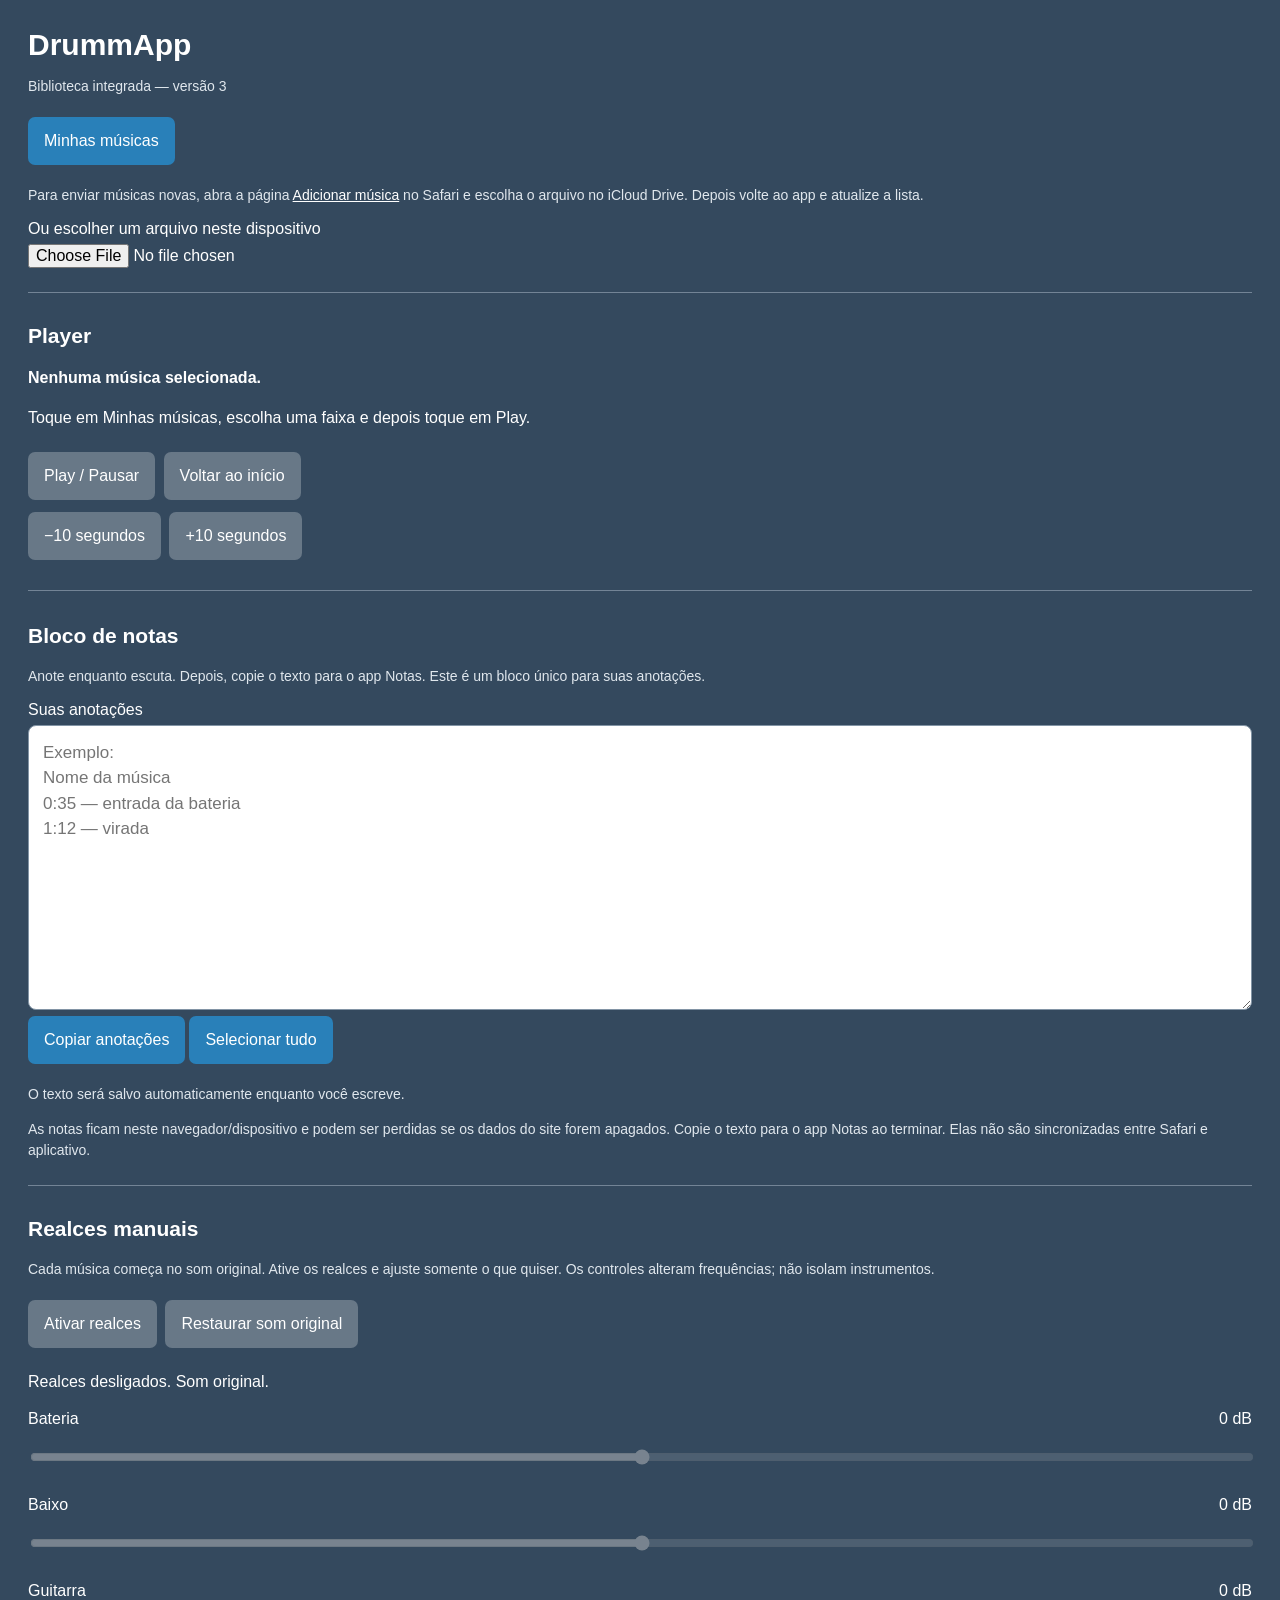
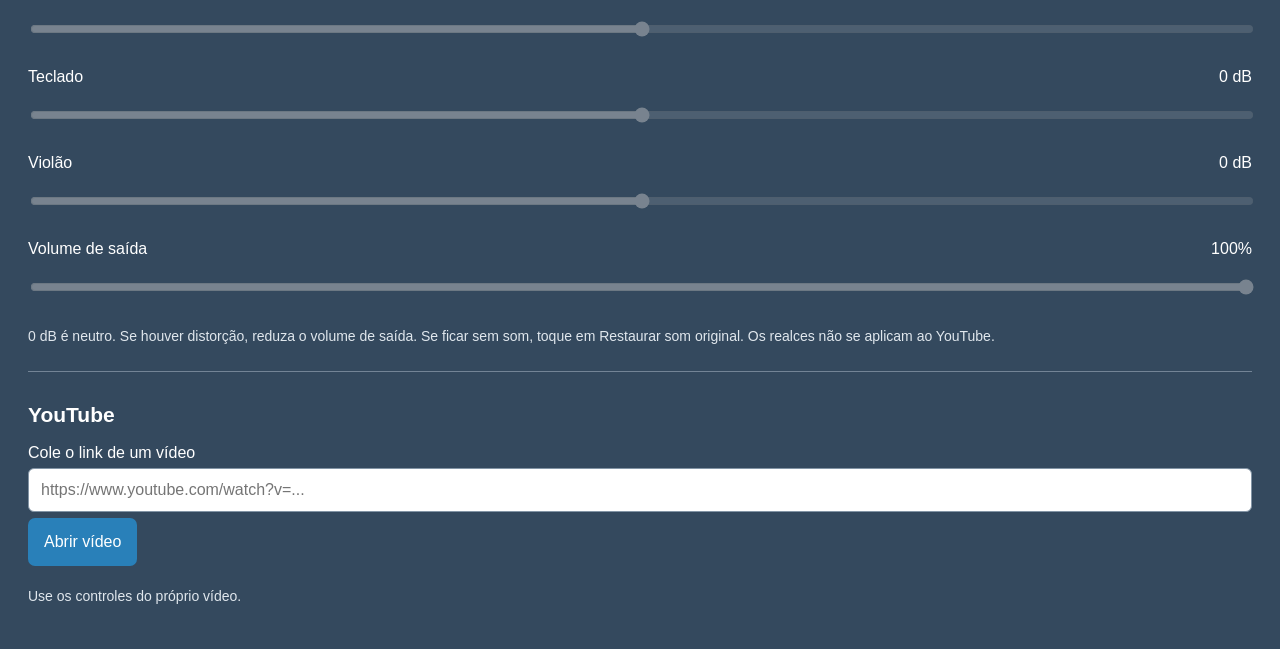
<file: index.html>
<!DOCTYPE html>
<html lang="pt-BR">
<head>
<meta charset="UTF-8">
<meta name="viewport" content="width=device-width, initial-scale=1">

<meta name="apple-mobile-web-app-capable" content="yes">
<meta name="apple-mobile-web-app-title" content="DrummApp">
<meta name="apple-mobile-web-app-status-bar-style" content="black">

<title>DrummApp</title>

<link rel="apple-touch-icon" sizes="152x152"
      href="./drummapp-ipad-152-v2.png">
<link rel="apple-touch-icon" sizes="180x180"
      href="./drummapp-iphone-180-v2.png">

<style>
* { box-sizing: border-box; }

html, body {
    margin: 0;
    min-height: 100%;
    background: #34495e;
    color: white;
    font-family: Arial, sans-serif;
    -webkit-text-size-adjust: 100%;
}

main {
    width: 100%;
    min-height: 100vh;
    padding: 22px;
}

h1 { margin: 0 0 12px; font-size: 30px; }
h2 { font-size: 21px; }

p {
    line-height: 1.5;
    word-wrap: break-word;
}

section {
    margin-top: 24px;
    padding-top: 14px;
    border-top: 1px solid #738496;
}

button {
    min-height: 48px;
    padding: 12px 16px;
    margin: 6px 4px 6px 0;
    border: 0;
    border-radius: 7px;
    background: #2980b9;
    color: white;
    font-size: 16px;
    cursor: pointer;
}

button:disabled {
    background: #687887;
    cursor: default;
}

label {
    display: block;
    margin: 14px 0 6px;
}

input {
    max-width: 100%;
    font-size: 16px;
}

input[type="range"] {
    width: 100%;
    min-height: 42px;
}

input[type="text"] {
    width: 100%;
    padding: 12px;
    border: 1px solid #8294a5;
    border-radius: 6px;
}

input:disabled { opacity: 0.45; }

audio {
    display: block;
    width: 100%;
    margin: 18px 0;
}

a { color: white; }

.note {
    font-size: 14px;
    color: #e0e7ed;
}

.value { float: right; }

#library-list button {
    display: block;
    width: 100%;
    text-align: left;
    word-wrap: break-word;
}

#library-panel,
#local-panel,
#library-more,
#youtube-actions {
    display: none;
}

#track-name {
    font-weight: bold;
    word-wrap: break-word;
}

#youtube-player iframe {
    width: 100%;
    height: 260px;
    border: 0;
    margin-top: 16px;
}

@media (min-width: 768px) {
    main { padding: 28px; }
    #youtube-player iframe { height: 360px; }
}
</style>
</head>

<body>
<main>

<h1>DrummApp</h1>
<p class="note">Biblioteca integrada — versão 3</p>

<button id="library-open" type="button">
    Minhas músicas
</button>

<div id="library-panel">
    <p class="note">
        Toque no nome de uma música para carregá-la
        no player abaixo.
    </p>

    <button id="library-refresh" type="button">
        Atualizar lista
    </button>

    <p id="library-status" role="status" aria-live="polite"></p>
    <div id="library-list"></div>

    <button id="library-more" type="button">
        Mostrar mais músicas
    </button>
</div>

<p class="note">
    Para enviar músicas novas, abra a página
    <a href="./import.html" target="_blank"
       rel="noopener noreferrer">Adicionar música</a>
    no Safari e escolha o arquivo no iCloud Drive.
    Depois volte ao app e atualize a lista.
</p>

<div id="local-panel">
    <label for="file">Ou escolher um arquivo neste dispositivo</label>
    <input id="file" type="file">
</div>

<section>
<h2>Player</h2>

<p id="track-name">Nenhuma música selecionada.</p>

<p id="status" role="status" aria-live="polite">
    Toque em Minhas músicas para começar.
</p>

<div id="player"></div>

<button id="play" type="button" disabled>Play / Pausar</button>
<button id="stop" type="button" disabled>Voltar ao início</button>

<div>
    <button id="back" type="button" disabled>−10 segundos</button>
    <button id="forward" type="button" disabled>+10 segundos</button>
</div>
</section>

<section>
<h2>Realces manuais</h2>

<p class="note">
    Cada música começa no som original.
    Ative os realces e ajuste somente o que quiser.
    Os controles alteram frequências; não isolam instrumentos.
</p>

<button id="activate" type="button" disabled>
    Ativar realces
</button>

<button id="restore" type="button" disabled>
    Restaurar som original
</button>

<p id="eq-status" role="status" aria-live="polite">
    Realces desligados.
</p>

<div id="eq-controls"></div>

<label for="output">
    Volume de saída
    <span id="output-value" class="value">100%</span>
</label>

<input id="output" type="range"
       min="0" max="100" step="1" value="100" disabled>

<p class="note">
    0 dB é neutro. Se houver distorção, reduza o volume
    de saída. Se ficar sem som, toque em Restaurar som original.
    Os realces não se aplicam ao YouTube.
</p>
</section>

<section>
<h2>YouTube</h2>

<label for="youtube-url">Cole o link de um vídeo</label>

<input id="youtube-url" type="text"
       placeholder="https://www.youtube.com/watch?v=..."
       autocapitalize="off" autocorrect="off" spellcheck="false">

<button id="youtube-open" type="button">Abrir vídeo</button>

<p id="youtube-status" class="note" role="status">
    Use os controles do próprio vídeo.
</p>

<div id="youtube-player"></div>

<div id="youtube-actions">
    <p>
        <a id="youtube-link" target="_blank"
           rel="noopener noreferrer">Abrir no YouTube</a>
    </p>
    <button id="youtube-close" type="button">Fechar vídeo</button>
</div>
</section>

<noscript>Ative o JavaScript para usar o player.</noscript>
</main>

<script src="./config.js"></script>
<script src="./script.js?v=3"></script>
<script src="./notas.js?v=1"></script>
</body>
</html>
</file>
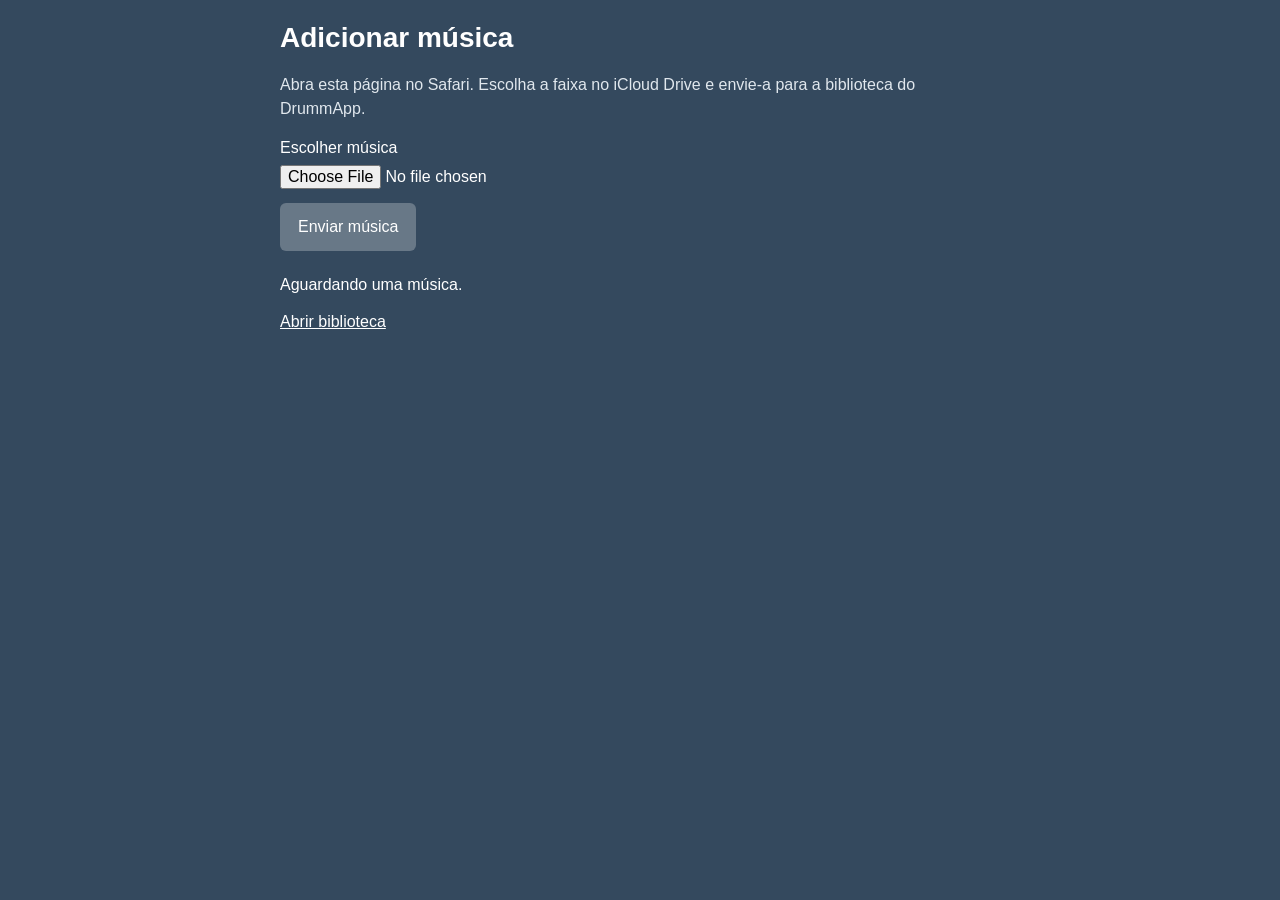
<file: import.html>
<!doctype html>
<html lang="pt-BR">
<head>
<meta charset="utf-8">
<meta name="viewport" content="width=device-width,initial-scale=1">
<title>Adicionar música — DrummApp</title>
<style>
html,body{margin:0;background:#34495e;color:#fff;font:16px Arial,sans-serif}
main{max-width:720px;margin:auto;padding:22px}
h1{font-size:28px;margin-top:0}
label{display:block;margin:18px 0 8px}
input[type=file]{font-size:16px;max-width:100%}
button{min-height:48px;padding:12px 18px;margin:14px 4px 6px 0;border:0;border-radius:6px;background:#2980b9;color:#fff;font-size:16px}
button:disabled{background:#687887}
.note{line-height:1.5;color:#e0e7ed}
#status{line-height:1.5;min-height:24px}
</style>
</head>
<body>
<main>
<h1>Adicionar música</h1>
<p class="note">Abra esta página no Safari. Escolha a faixa no iCloud Drive e envie-a para a biblioteca do DrummApp.</p>

<label for="file">Escolher música</label>
<input id="file" type="file" accept="audio/*,.mp3,.m4a,.aac,.wav">

<br>
<button id="send" type="button" disabled>Enviar música</button>
<p id="status" role="status" aria-live="polite">Aguardando uma música.</p>
<p><a href="library.html" style="color:#fff">Abrir biblioteca</a></p>
</main>

<script src="config.js"></script>
<script>
(function(){
'use strict';

var fileInput = document.getElementById('file');
var send = document.getElementById('send');
var status = document.getElementById('status');
var selected = null;
var cfg = window.DRUMMAPP_CONFIG || {};

function ok(){
    return cfg.supabaseUrl &&
        cfg.supabaseUrl.indexOf('http') === 0 &&
        cfg.supabaseAnonKey &&
        cfg.supabaseAnonKey.indexOf('COLE_') !== 0;
}

function say(text){
    status.textContent = text;
}

fileInput.onchange = function(){
    selected = fileInput.files && fileInput.files[0] || null;
    send.disabled = !selected;

    say(selected
        ? 'Selecionada: ' + selected.name + '. Toque em Enviar música.'
        : 'Aguardando uma música.'
    );
};

send.onclick = function(){
    if (!selected) return;

    if (!ok()){
        say('Configure o arquivo config.js.');
        return;
    }

    if (selected.size > 50 * 1024 * 1024){
        say('Esse arquivo passa do limite de 50 MB.');
        return;
    }

    send.disabled = true;
    say('Enviando…');

    var path = Date.now() + '-' +
        selected.name.replace(/[^A-Za-z0-9._-]/g, '_');

    var url = cfg.supabaseUrl.replace(/\/$/, '') +
        '/storage/v1/object/' +
        encodeURIComponent(cfg.bucket) + '/' +
        encodeURIComponent(path);

    var request = new XMLHttpRequest();

    request.open('POST', url, true);
    request.setRequestHeader(
        'Authorization',
        'Bearer ' + cfg.supabaseAnonKey
    );
    request.setRequestHeader('apikey', cfg.supabaseAnonKey);
    request.setRequestHeader(
        'Content-Type',
        selected.type || 'application/octet-stream'
    );

    request.onload = function(){
        if (request.status >= 200 && request.status < 300){
            say('Música enviada. Abra a biblioteca.');
        } else {
            say('Falha no envio (' + request.status + ').');
        }

        send.disabled = false;
    };

    request.onerror = function(){
        say('Não foi possível conectar à internet.');
        send.disabled = false;
    };

    request.send(selected);
};

if (!ok()){
    say('Configure primeiro o arquivo config.js.');
}
}());
</script>
</body>
</html>
</file>
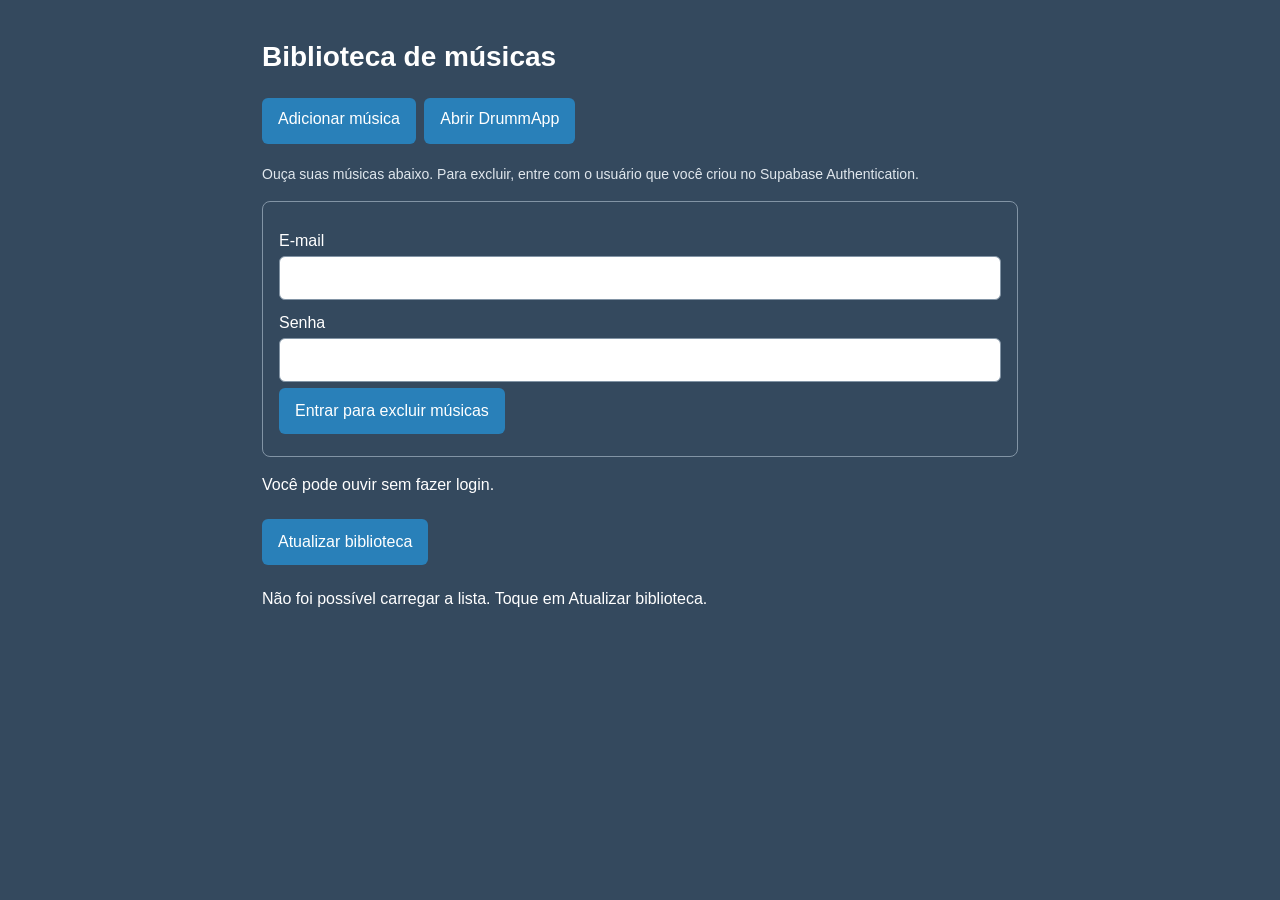
<file: library.html>
<!DOCTYPE html>
<html lang="pt-BR">
<head>
<meta charset="UTF-8">
<meta name="viewport" content="width=device-width, initial-scale=1">
<title>Biblioteca — DrummApp</title>

<style>
* { box-sizing: border-box; }

html, body {
    margin: 0;
    min-height: 100%;
    background: #34495e;
    color: white;
    font-family: Arial, sans-serif;
}

main {
    max-width: 800px;
    margin: auto;
    padding: 22px;
}

h1 { font-size: 28px; }

p {
    line-height: 1.5;
    word-wrap: break-word;
}

label {
    display: block;
    margin: 14px 0 6px;
}

input {
    width: 100%;
    padding: 12px;
    font-size: 16px;
    border: 1px solid #8294a5;
    border-radius: 6px;
}

button, .link-button {
    display: inline-block;
    min-height: 46px;
    margin: 6px 4px 6px 0;
    padding: 12px 16px;
    border: 0;
    border-radius: 6px;
    background: #2980b9;
    color: white;
    font-size: 16px;
    text-decoration: none;
}

button:disabled {
    background: #687887;
}

.delete {
    background: #b23b32;
}

.note {
    color: #e0e7ed;
    font-size: 14px;
}

.card {
    padding: 18px 0;
    border-top: 1px solid #8294a5;
}

.track-name {
    font-weight: bold;
    word-wrap: break-word;
}

audio {
    display: block;
    width: 100%;
    margin: 14px 0;
}

#login-panel {
    margin: 16px 0;
    padding: 16px;
    border: 1px solid #8294a5;
    border-radius: 8px;
}

#logout, #more {
    display: none;
}

a { color: white; }
</style>
</head>

<body>
<main>

<h1>Biblioteca de músicas</h1>

<a class="link-button" href="./import.html">Adicionar música</a>
<a class="link-button" href="./index.html">Abrir DrummApp</a>

<p class="note">
    Ouça suas músicas abaixo. Para excluir, entre com
    o usuário que você criou no Supabase Authentication.
</p>

<div id="login-panel">
    <form id="login-form">
        <label for="email">E-mail</label>
        <input id="email" type="email"
               autocomplete="username"
               autocapitalize="off"
               autocorrect="off" required>

        <label for="password">Senha</label>
        <input id="password" type="password"
               autocomplete="current-password" required>

        <button id="login" type="submit">
            Entrar para excluir músicas
        </button>
    </form>
</div>

<p id="auth-status" role="status" aria-live="polite">
    Você pode ouvir sem fazer login.
</p>

<button id="logout" type="button">Sair</button>
<button id="refresh" type="button">Atualizar biblioteca</button>

<p id="status" role="status" aria-live="polite"></p>

<div id="list"></div>

<button id="more" type="button">Mostrar mais músicas</button>

</main>

<script src="./config.js"></script>

<script>
(function () {
    'use strict';

    function el(id) {
        return document.getElementById(id);
    }

    var cfg = window.DRUMMAPP_CONFIG || {};
    var base = (cfg.supabaseUrl || '').replace(/\/$/, '');
    var token = '';
    var busy = false;
    var offset = 0;
    var limit = 100;
    var deleteButtons = [];
    var expiryTimer = null;

    function say(text) {
        el('status').textContent = text;
    }

    function validConfig() {
        return base && cfg.supabaseAnonKey && cfg.bucket;
    }

    function updateDeleteButtons() {
        for (var i = 0; i < deleteButtons.length; i++) {
            deleteButtons[i].style.display =
                token ? 'inline-block' : 'none';

            deleteButtons[i].disabled = busy;
        }
    }

    function setBusy(value) {
        busy = value;
        el('refresh').disabled = value;
        el('more').disabled = value;
        el('login').disabled = value;
        el('logout').disabled = value;
        updateDeleteButtons();
    }

    function clearSession(text) {
        token = '';
        window.clearTimeout(expiryTimer);
        expiryTimer = null;

        el('login-panel').style.display = 'block';
        el('logout').style.display = 'none';
        el('password').value = '';
        el('auth-status').textContent =
            text || 'Sessão encerrada neste navegador.';

        updateDeleteButtons();
    }

    /*
     * O token fica somente na memória desta página.
     * Ao recarregar ou fechar, é necessário entrar novamente.
     */
    function request(method, path, data, sessionToken, callback) {
        var xhr = new XMLHttpRequest();
        var finished = false;

        function finish(error, result, status) {
            if (finished) {
                return;
            }

            finished = true;
            callback(error, result, status);
        }

        try {
            xhr.open(method, base + path, true);
            xhr.timeout = 30000;

            xhr.setRequestHeader('apikey', cfg.supabaseAnonKey);
            xhr.setRequestHeader('Content-Type', 'application/json');

            if (sessionToken) {
                xhr.setRequestHeader(
                    'Authorization',
                    'Bearer ' + sessionToken
                );
            } else if (cfg.supabaseAnonKey.indexOf('eyJ') === 0) {
                xhr.setRequestHeader(
                    'Authorization',
                    'Bearer ' + cfg.supabaseAnonKey
                );
            }

            xhr.onload = function () {
                var result = null;

                try {
                    result = JSON.parse(xhr.responseText || 'null');
                } catch (ignoreJSON) {}

                if (xhr.status < 200 || xhr.status >= 300) {
                    finish('Falha na solicitação.', result, xhr.status);
                    return;
                }

                finish(null, result, xhr.status);
            };

            xhr.onerror = function () {
                finish('Falha de conexão. Confira a internet.', null, 0);
            };

            xhr.ontimeout = function () {
                finish('A conexão demorou demais. Tente novamente.', null, 0);
            };

            xhr.send(data === null ? null : JSON.stringify(data));
        } catch (error) {
            finish('Não foi possível conectar ao serviço.', null, 0);
        }
    }

    function trackName(name) {
        return name.replace(/^\d{13}-/, '');
    }

    function addTrack(file) {
        if (!file || !file.id || !file.name) {
            return;
        }

        var card = document.createElement('div');
        var title = document.createElement('p');
        var player = document.createElement('audio');
        var remove = document.createElement('button');

        card.className = 'card';
        title.className = 'track-name';
        title.textContent = trackName(file.name);

        player.controls = true;
        player.preload = 'none';

        player.src = base +
            '/storage/v1/object/public/' +
            encodeURIComponent(cfg.bucket) + '/' +
            encodeURIComponent(file.name);

        remove.type = 'button';
        remove.className = 'delete';
        remove.textContent = 'Excluir música';

        remove.onclick = function () {
            if (busy || !token) {
                return;
            }

            var confirmed = window.confirm(
                'Excluir "' + trackName(file.name) + '"?\n\n' +
                'Ela será removida da biblioteca e do DrummApp. ' +
                'Para recuperá-la, será necessário enviar o arquivo novamente.'
            );

            if (!confirmed) {
                return;
            }

            setBusy(true);
            say('Excluindo: ' + trackName(file.name));

            request(
                'DELETE',
                '/storage/v1/object/' + encodeURIComponent(cfg.bucket),
                { prefixes: [file.name] },
                token,
                function (error, result, status) {
                    setBusy(false);

                    if (error) {
                        if (status === 401) {
                            clearSession('Seu acesso expirou. Entre novamente.');
                            say('Entre novamente antes de excluir.');
                        } else if (status === 403) {
                            say(
                                'Esse usuário não tem permissão para excluir. ' +
                                'Confira o UID nas regras do Supabase.'
                            );
                        } else {
                            say(
                                'Não foi possível confirmar a exclusão. ' +
                                'Atualize a biblioteca antes de tentar novamente.'
                            );
                        }

                        return;
                    }

                    /*
                     * A API pode responder com uma lista vazia quando
                     * nenhuma música foi removida por falta de permissão.
                     */
                    var removed = false;

                    if (
                        Object.prototype.toString.call(result) ===
                        '[object Array]'
                    ) {
                        for (var i = 0; i < result.length; i++) {
                            if (result[i].name === file.name) {
                                removed = true;
                            }
                        }
                    }

                    if (!removed) {
                        say(
                            'O serviço não confirmou a remoção dessa música. ' +
                            'Confira as permissões SELECT e DELETE do seu usuário ' +
                            'e atualize a biblioteca.'
                        );
                        return;
                    }

                    player.pause();
                    player.removeAttribute('src');
                    player.load();

                    loadLibrary(true, 'Música excluída.');
                }
            );
        };

        card.appendChild(title);
        card.appendChild(player);
        card.appendChild(remove);
        el('list').appendChild(card);

        deleteButtons.push(remove);
        updateDeleteButtons();
    }

    function loadLibrary(reset, notice) {
        if (busy) {
            return;
        }

        if (!validConfig()) {
            say('Confira o arquivo config.js.');
            return;
        }

        if (reset) {
            offset = 0;

            var players = el('list').getElementsByTagName('audio');
            for (var p = 0; p < players.length; p++) {
                players[p].pause();
            }

            el('list').innerHTML = '';
            deleteButtons = [];
        }

        el('more').style.display = 'none';
        setBusy(true);
        say('Carregando biblioteca...');

        /*
         * A listagem continua usando a permissão pública já existente.
         * Apenas a exclusão exige a sessão de administrador.
         */
        request(
            'POST',
            '/storage/v1/object/list/' + encodeURIComponent(cfg.bucket),
            {
                prefix: '',
                limit: limit,
                offset: offset,
                sortBy: { column: 'name', order: 'desc' }
            },
            '',
            function (error, files) {
                setBusy(false);

                if (
                    error ||
                    Object.prototype.toString.call(files) !== '[object Array]'
                ) {
                    say(
                        (notice ? notice + ' ' : '') +
                        'Não foi possível carregar a lista. Toque em Atualizar biblioteca.'
                    );

                    if (offset > 0) {
                        el('more').style.display = 'inline-block';
                    }

                    return;
                }

                for (var i = 0; i < files.length; i++) {
                    addTrack(files[i]);
                }

                offset += files.length;

                el('more').style.display =
                    files.length === limit ? 'inline-block' : 'none';

                var text = el('list').children.length ?
                    'Biblioteca atualizada.' :
                    'Nenhuma música na biblioteca.';

                say((notice ? notice + ' ' : '') + text);
            }
        );
    }

    el('login-form').addEventListener('submit', function (event) {
        event.preventDefault();

        if (busy || !validConfig()) {
            return;
        }

        var email = el('email').value.replace(/^\s+|\s+$/g, '');
        var password = el('password').value;

        if (!email || !password) {
            el('auth-status').textContent = 'Informe e-mail e senha.';
            return;
        }

        setBusy(true);
        el('auth-status').textContent = 'Entrando...';

        request(
            'POST',
            '/auth/v1/token?grant_type=password',
            { email: email, password: password },
            '',
            function (error, result) {
                setBusy(false);
                el('password').value = '';

                if (error || !result || !result.access_token) {
                    el('auth-status').textContent =
                        'Não foi possível entrar. Confira e-mail, senha e ' +
                        'a confirmação do usuário no Supabase Authentication.';
                    return;
                }

                token = result.access_token;

                el('login-panel').style.display = 'none';
                el('logout').style.display = 'inline-block';
                el('auth-status').textContent =
                    'Login realizado. A exclusão depende da permissão ' +
                    'configurada para esse usuário.';

                updateDeleteButtons();

                var seconds = Number(result.expires_in) || 3600;

                window.clearTimeout(expiryTimer);
                expiryTimer = window.setTimeout(function () {
                    clearSession('Seu acesso expirou. Entre novamente para excluir.');
                }, Math.max(1, seconds - 30) * 1000);
            }
        );
    });

    el('logout').addEventListener('click', function () {
        if (busy) {
            return;
        }

        var oldToken = token;
        clearSession();

        if (oldToken) {
            request(
                'POST',
                '/auth/v1/logout',
                null,
                oldToken,
                function () {}
            );
        }
    });

    el('refresh').addEventListener('click', function () {
        loadLibrary(true);
    });

    el('more').addEventListener('click', function () {
        loadLibrary(false);
    });

    loadLibrary(true);
}());
</script>
</body>
</html>
</file>
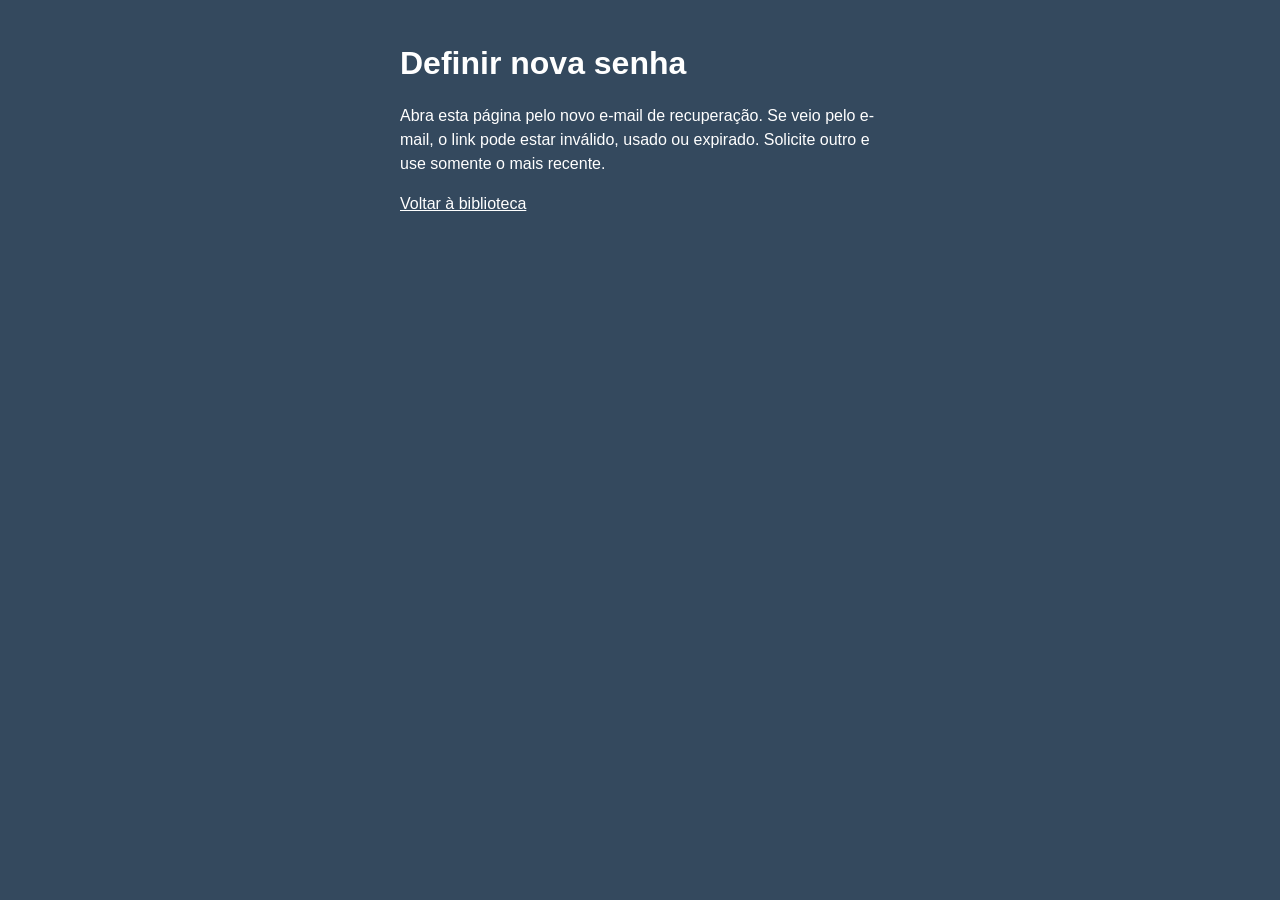
<file: recuperar.html>
<!DOCTYPE html>
<html lang="pt-BR">
<head>
<meta charset="UTF-8">
<meta name="viewport" content="width=device-width, initial-scale=1">
<meta name="referrer" content="no-referrer">
<title>Nova senha — DrummApp</title>
<style>
body {
    margin: 0;
    padding: 24px;
    background: #34495e;
    color: white;
    font: 16px Arial, sans-serif;
}
main { max-width: 480px; margin: auto; }
label { display: block; margin-top: 18px; }
input, button {
    box-sizing: border-box;
    width: 100%;
    padding: 14px;
    margin-top: 8px;
    font-size: 16px;
    border-radius: 6px;
    border: 0;
}
button { background: #2980b9; color: white; }
button:disabled { background: #687887; }
p { line-height: 1.5; }
a { color: white; }
#form { display: none; }
</style>
</head>
<body>
<main>
<h1>Definir nova senha</h1>
<p id="status" role="status" aria-live="polite">
    Verificando o link...
</p>

<form id="form">
    <label for="password">Nova senha — pelo menos 12 caracteres</label>
    <input id="password" type="password"
           minlength="12" autocomplete="new-password" required>

    <label for="confirm">Repita a nova senha</label>
    <input id="confirm" type="password"
           minlength="12" autocomplete="new-password" required>

    <button id="save" type="submit">Salvar nova senha</button>
</form>

<p><a href="./library.html">Voltar à biblioteca</a></p>
</main>

<script src="./config.js"></script>
<script>
(function () {
    'use strict';

    var cfg = window.DRUMMAPP_CONFIG || {};
    var status = document.getElementById('status');
    var form = document.getElementById('form');
    var save = document.getElementById('save');
    var params = {};
    var token = '';

    function say(text) {
        status.textContent = text;
    }

    try {
        var parts = window.location.hash.substring(1).split('&');

        for (var i = 0; i < parts.length; i++) {
            var separator = parts[i].indexOf('=');

            if (separator > 0) {
                var key = decodeURIComponent(parts[i].substring(0, separator));
                var value = decodeURIComponent(
                    parts[i].substring(separator + 1).replace(/\+/g, ' ')
                );
                params[key] = value;
            }
        }

        token = params.access_token || '';
    } catch (error) {
        token = '';
    }

    /* Remove os dados de acesso da barra de endereço. */
    try {
        window.history.replaceState(null, '', window.location.pathname);
    } catch (ignoreHistory) {}

    if (!cfg.supabaseUrl || !cfg.supabaseAnonKey) {
        say('Não foi possível ler o arquivo config.js.');
        return;
    }

    if (params.error || !token || params.type !== 'recovery') {
        token = '';
        say(
            'Abra esta página pelo novo e-mail de recuperação. ' +
            'Se veio pelo e-mail, o link pode estar inválido, usado ou expirado. ' +
            'Solicite outro e use somente o mais recente.'
        );
        return;
    }

    form.style.display = 'block';
    say('Digite sua nova senha e confirme abaixo.');

    form.addEventListener('submit', function (event) {
        event.preventDefault();

        var password = document.getElementById('password').value;
        var confirmation = document.getElementById('confirm').value;

        if (password.length < 12) {
            say('Use pelo menos 12 caracteres.');
            return;
        }

        if (password !== confirmation) {
            say('As senhas não são iguais. Confira os dois campos.');
            return;
        }

        save.disabled = true;
        say('Salvando...');

        var request = new XMLHttpRequest();

        function fail(text) {
            save.disabled = false;
            say(text);
        }

        try {
            request.open(
                'PUT',
                cfg.supabaseUrl.replace(/\/$/, '') + '/auth/v1/user',
                true
            );

            request.timeout = 30000;
            request.setRequestHeader('apikey', cfg.supabaseAnonKey);
            request.setRequestHeader('Authorization', 'Bearer ' + token);
            request.setRequestHeader('Content-Type', 'application/json');

            request.onload = function () {
                if (request.status >= 200 && request.status < 300) {
                    token = '';
                    form.reset();
                    form.style.display = 'none';
                    say(
                        'Senha alterada! Volte à biblioteca e entre ' +
                        'com seu e-mail e a nova senha.'
                    );
                    return;
                }

                if (request.status === 401 || request.status === 403) {
                    token = '';
                    form.reset();
                    form.style.display = 'none';
                    say(
                        'Este acesso não é mais válido. ' +
                        'Solicite um novo e-mail de recuperação.'
                    );
                    return;
                }

                var detail = '';

                try {
                    var response = JSON.parse(request.responseText);
                    detail = response.msg || response.message || '';
                } catch (ignoreJSON) {}

                fail(
                    'Não foi possível alterar a senha (' +
                    request.status + '). ' +
                    (detail || 'Tente uma senha diferente ou solicite outro link.')
                );
            };

            request.onerror = function () {
                fail(
                    'Falha de conexão. Não foi possível confirmar a alteração. ' +
                    'Tente entrar na biblioteca com a nova senha antes de repetir.'
                );
            };

            request.ontimeout = function () {
                fail(
                    'A resposta demorou demais. Tente entrar na biblioteca ' +
                    'com a nova senha para conferir se ela foi salva.'
                );
            };

            request.send(JSON.stringify({ password: password }));
        } catch (error) {
            fail('Não foi possível enviar a solicitação.');
        }
    });
}());
</script>
</body>
</html>
</file>
